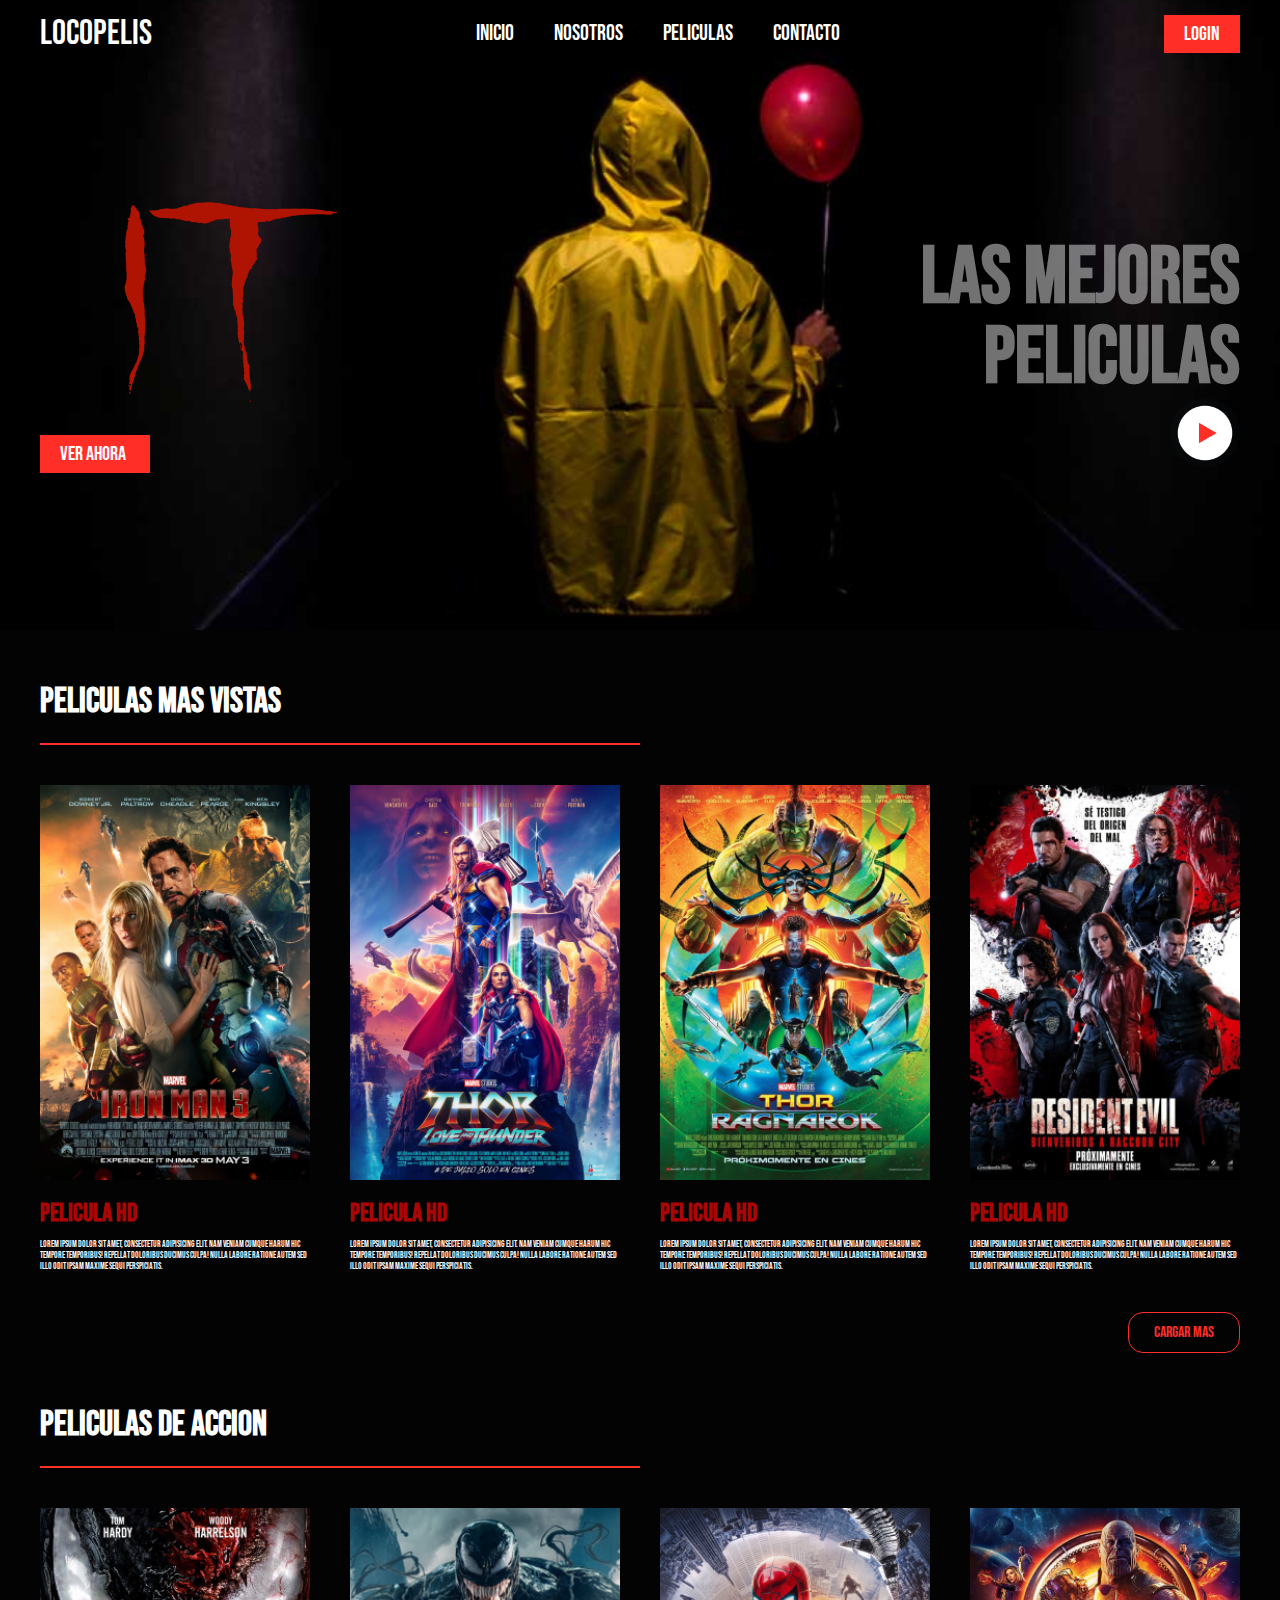
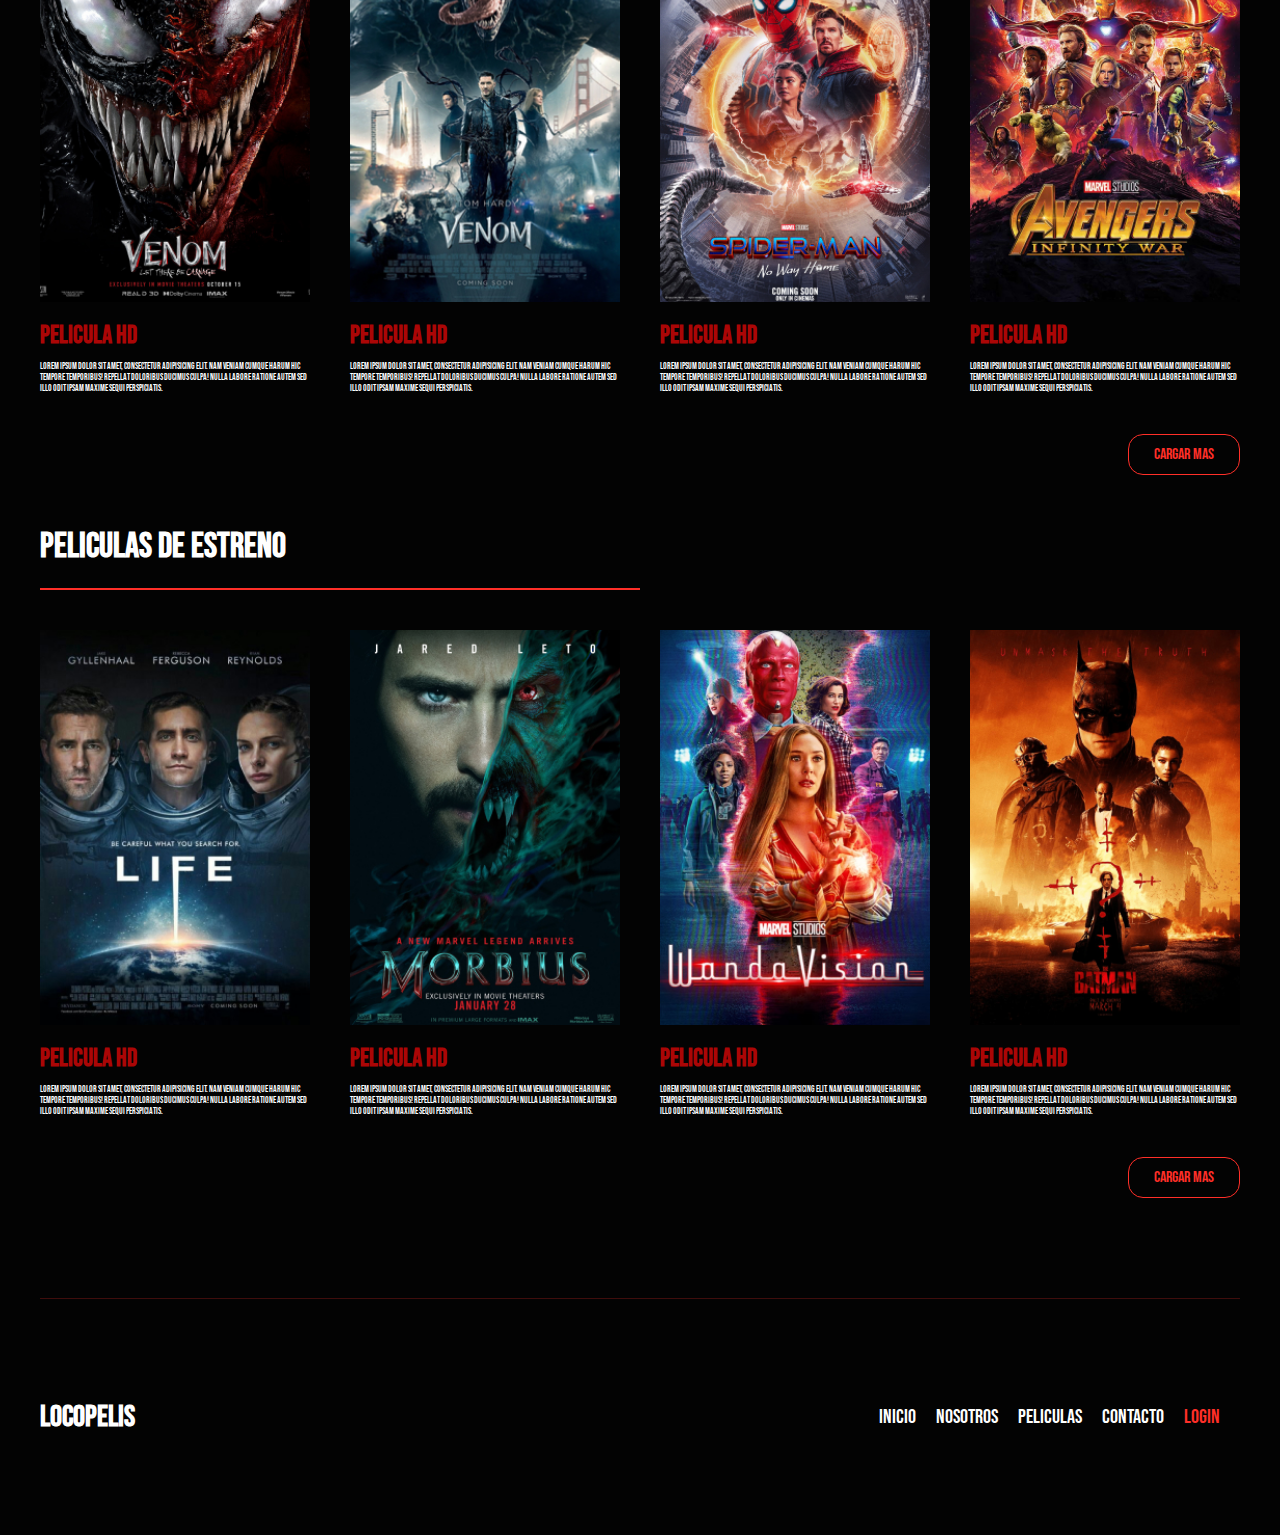
<file: index.html>
<!DOCTYPE html>
<html lang="es">

<head>
    <meta charset="UTF-8">
    <meta name="viewport" content="width=device-width, initial-scale=1.0">
    <title>Peliculas</title>
    <link rel="stylesheet" href="style.css">
</head>

<body>
    <header class="header">
        <div class="menu container">
            <a href="#" class="logo">locopelis</a>
            <input type="checkbox" id="menu" />
            <label for="menu">
                <img src="imagenes/menu.png" class="menu-icono" alt="menu">
            </label>
            <nav class="navbar">
                <ul>
                    <li><a href="#">Inicio</a></li>
                    <li><a href="paginas/nosotros.html">Nosotros</a></li>
                    <li><a href="#">Peliculas</a></li>
                    <li><a href="paginas/contacts.html">Contacto</a></li>
                    <li><a href="paginas/login.html" class="login">Login</a></li>
                </ul>
            </nav>
            <a href="paginas/login.html" class="btn-1">Login</a>
        </div>
        <div class="header-content container">

            <div class="header-1">
                <img src="imagenes/IT-LOGO-COLOR.png" alt="">
                <a href="#" class="btn-2">Ver ahora</a>

            </div>
            <div class="header-2">
                <h1>Las mejores <br> peliculas</h1>
                <img src="imagenes/play.png" alt="">
            </div>
        </div>

    </header>

    <main>
        <section class="movies container">
            <h2>Peliculas mas vistas</h2>
            <hr>
            <div class="box-container-1">
                <div class="box-1">
                    <div class="content">
                        <img src="imagenes/1.jpg" alt="">
                        <h3>Pelicula HD</h3>

                        <p>
                            Lorem ipsum dolor sit amet, consectetur adipisicing elit. Nam veniam cumque harum hic
                            tempore temporibus! Repellat doloribus ducimus culpa! Nulla labore ratione autem sed illo
                            odit ipsam maxime sequi perspiciatis.

                        </p>
                    </div>
                </div>

                <div class="box-1">
                    <div class="content">
                        <img src="imagenes/2.jpg" alt="">
                        <h3>Pelicula HD</h3>

                        <p>
                            Lorem ipsum dolor sit amet, consectetur adipisicing elit. Nam veniam cumque harum hic
                            tempore temporibus! Repellat doloribus ducimus culpa! Nulla labore ratione autem sed illo
                            odit ipsam maxime sequi perspiciatis.

                        </p>
                    </div>
                </div>

                <div class="box-1">
                    <div class="content">
                        <img src="imagenes/3.jpg" alt="">
                        <h3>Pelicula HD</h3>

                        <p>
                            Lorem ipsum dolor sit amet, consectetur adipisicing elit. Nam veniam cumque harum hic
                            tempore temporibus! Repellat doloribus ducimus culpa! Nulla labore ratione autem sed illo
                            odit ipsam maxime sequi perspiciatis.

                        </p>
                    </div>
                </div>

                <div class="box-1">
                    <div class="content">
                        <img src="imagenes/4.jpg" alt="">
                        <h3>Pelicula HD</h3>

                        <p>
                            Lorem ipsum dolor sit amet, consectetur adipisicing elit. Nam veniam cumque harum hic
                            tempore temporibus! Repellat doloribus ducimus culpa! Nulla labore ratione autem sed illo
                            odit ipsam maxime sequi perspiciatis.

                        </p>
                    </div>
                </div>

                <div class="box-1">
                    <div class="content">
                        <img src="imagenes/5.jpg" alt="">
                        <h3>Pelicula HD</h3>

                        <p>
                            Lorem ipsum dolor sit amet, consectetur adipisicing elit. Nam veniam cumque harum hic
                            tempore temporibus! Repellat doloribus ducimus culpa! Nulla labore ratione autem sed illo
                            odit ipsam maxime sequi perspiciatis.

                        </p>
                    </div>
                </div>

                <div class="box-1">
                    <div class="content">
                        <img src="imagenes/6.jpg" alt="">
                        <h3>Pelicula HD</h3>

                        <p>
                            Lorem ipsum dolor sit amet, consectetur adipisicing elit. Nam veniam cumque harum hic
                            tempore temporibus! Repellat doloribus ducimus culpa! Nulla labore ratione autem sed illo
                            odit ipsam maxime sequi perspiciatis.

                        </p>
                    </div>
                </div>

                <div class="box-1">
                    <div class="content">
                        <img src="imagenes/7.jpg" alt="">
                        <h3>Pelicula HD</h3>

                        <p>
                            Lorem ipsum dolor sit amet, consectetur adipisicing elit. Nam veniam cumque harum hic
                            tempore temporibus! Repellat doloribus ducimus culpa! Nulla labore ratione autem sed illo
                            odit ipsam maxime sequi perspiciatis.

                        </p>
                    </div>
                </div>

                <div class="box-1">
                    <div class="content">
                        <img src="imagenes/8.jpg" alt="">
                        <h3>Pelicula HD</h3>

                        <p>
                            Lorem ipsum dolor sit amet, consectetur adipisicing elit. Nam veniam cumque harum hic
                            tempore temporibus! Repellat doloribus ducimus culpa! Nulla labore ratione autem sed illo
                            odit ipsam maxime sequi perspiciatis.

                        </p>
                    </div>
                </div>

            </div>

            <div class="load-more" id="load-more-1">Cargar mas</div>


        </section>

        <section class="movies container">
            <h2>Peliculas de Accion</h2>
            <hr>
            <div class="box-container-2">
                <div class="box-2">
                    <div class="content">
                        <img src="imagenes/9.jpg" alt="">
                        <h3>Pelicula HD</h3>

                        <p>
                            Lorem ipsum dolor sit amet, consectetur adipisicing elit. Nam veniam cumque harum hic
                            tempore temporibus! Repellat doloribus ducimus culpa! Nulla labore ratione autem sed illo
                            odit ipsam maxime sequi perspiciatis.

                        </p>
                    </div>
                </div>

                <div class="box-2">
                    <div class="content">
                        <img src="imagenes/10.jpg" alt="">
                        <h3>Pelicula HD</h3>

                        <p>
                            Lorem ipsum dolor sit amet, consectetur adipisicing elit. Nam veniam cumque harum hic
                            tempore temporibus! Repellat doloribus ducimus culpa! Nulla labore ratione autem sed illo
                            odit ipsam maxime sequi perspiciatis.

                        </p>
                    </div>
                </div>

                <div class="box-2">
                    <div class="content">
                        <img src="imagenes/11.jpg" alt="">
                        <h3>Pelicula HD</h3>

                        <p>
                            Lorem ipsum dolor sit amet, consectetur adipisicing elit. Nam veniam cumque harum hic
                            tempore temporibus! Repellat doloribus ducimus culpa! Nulla labore ratione autem sed illo
                            odit ipsam maxime sequi perspiciatis.

                        </p>
                    </div>
                </div>

                <div class="box-2">
                    <div class="content">
                        <img src="imagenes/12.jpg" alt="">
                        <h3>Pelicula HD</h3>

                        <p>
                            Lorem ipsum dolor sit amet, consectetur adipisicing elit. Nam veniam cumque harum hic
                            tempore temporibus! Repellat doloribus ducimus culpa! Nulla labore ratione autem sed illo
                            odit ipsam maxime sequi perspiciatis.

                        </p>
                    </div>
                </div>

                <div class="box-2">
                    <div class="content">
                        <img src="imagenes/13.jpg" alt="">
                        <h3>Pelicula HD</h3>

                        <p>
                            Lorem ipsum dolor sit amet, consectetur adipisicing elit. Nam veniam cumque harum hic
                            tempore temporibus! Repellat doloribus ducimus culpa! Nulla labore ratione autem sed illo
                            odit ipsam maxime sequi perspiciatis.

                        </p>
                    </div>
                </div>

                <div class="box-2">
                    <div class="content">
                        <img src="imagenes/14.jpg" alt="">
                        <h3>Pelicula HD</h3>

                        <p>
                            Lorem ipsum dolor sit amet, consectetur adipisicing elit. Nam veniam cumque harum hic
                            tempore temporibus! Repellat doloribus ducimus culpa! Nulla labore ratione autem sed illo
                            odit ipsam maxime sequi perspiciatis.

                        </p>
                    </div>
                </div>

                <div class="box-2">
                    <div class="content">
                        <img src="imagenes/15.jpg" alt="">
                        <h3>Pelicula HD</h3>

                        <p>
                            Lorem ipsum dolor sit amet, consectetur adipisicing elit. Nam veniam cumque harum hic
                            tempore temporibus! Repellat doloribus ducimus culpa! Nulla labore ratione autem sed illo
                            odit ipsam maxime sequi perspiciatis.

                        </p>
                    </div>
                </div>

                <div class="box-2">
                    <div class="content">
                        <img src="imagenes/16.jpg" alt="">
                        <h3>Pelicula HD</h3>

                        <p>
                            Lorem ipsum dolor sit amet, consectetur adipisicing elit. Nam veniam cumque harum hic
                            tempore temporibus! Repellat doloribus ducimus culpa! Nulla labore ratione autem sed illo
                            odit ipsam maxime sequi perspiciatis.

                        </p>
                    </div>
                </div>

            </div>

            <div class="load-more" id="load-more-2">Cargar mas</div>


        </section>


        <section class="movies container">
            <h2>Peliculas de Estreno</h2>
            <hr>
            <div class="box-container-3">
                <div class="box-3">
                    <div class="content">
                        <img src="imagenes/17.jpg" alt="">
                        <h3>Pelicula HD</h3>

                        <p>
                            Lorem ipsum dolor sit amet, consectetur adipisicing elit. Nam veniam cumque harum hic
                            tempore temporibus! Repellat doloribus ducimus culpa! Nulla labore ratione autem sed illo
                            odit ipsam maxime sequi perspiciatis.

                        </p>
                    </div>
                </div>

                <div class="box-3">
                    <div class="content">
                        <img src="imagenes/18.jpg" alt="">
                        <h3>Pelicula HD</h3>

                        <p>
                            Lorem ipsum dolor sit amet, consectetur adipisicing elit. Nam veniam cumque harum hic
                            tempore temporibus! Repellat doloribus ducimus culpa! Nulla labore ratione autem sed illo
                            odit ipsam maxime sequi perspiciatis.

                        </p>
                    </div>
                </div>

                <div class="box-3">
                    <div class="content">
                        <img src="imagenes/19.jpg" alt="">
                        <h3>Pelicula HD</h3>

                        <p>
                            Lorem ipsum dolor sit amet, consectetur adipisicing elit. Nam veniam cumque harum hic
                            tempore temporibus! Repellat doloribus ducimus culpa! Nulla labore ratione autem sed illo
                            odit ipsam maxime sequi perspiciatis.

                        </p>
                    </div>
                </div>

                <div class="box-3">
                    <div class="content">
                        <img src="imagenes/20.jpg" alt="">
                        <h3>Pelicula HD</h3>

                        <p>
                            Lorem ipsum dolor sit amet, consectetur adipisicing elit. Nam veniam cumque harum hic
                            tempore temporibus! Repellat doloribus ducimus culpa! Nulla labore ratione autem sed illo
                            odit ipsam maxime sequi perspiciatis.

                        </p>
                    </div>
                </div>

                <div class="box-3">
                    <div class="content">
                        <img src="imagenes/21.jpg" alt="">
                        <h3>Pelicula HD</h3>

                        <p>
                            Lorem ipsum dolor sit amet, consectetur adipisicing elit. Nam veniam cumque harum hic
                            tempore temporibus! Repellat doloribus ducimus culpa! Nulla labore ratione autem sed illo
                            odit ipsam maxime sequi perspiciatis.

                        </p>
                    </div>
                </div>

                <div class="box-3">
                    <div class="content">
                        <img src="imagenes/22.jpg" alt="">
                        <h3>Pelicula HD</h3>

                        <p>
                            Lorem ipsum dolor sit amet, consectetur adipisicing elit. Nam veniam cumque harum hic
                            tempore temporibus! Repellat doloribus ducimus culpa! Nulla labore ratione autem sed illo
                            odit ipsam maxime sequi perspiciatis.

                        </p>
                    </div>
                </div>

                <div class="box-3">
                    <div class="content">
                        <img src="imagenes/23.jpg" alt="">
                        <h3>Pelicula HD</h3>

                        <p>
                            Lorem ipsum dolor sit amet, consectetur adipisicing elit. Nam veniam cumque harum hic
                            tempore temporibus! Repellat doloribus ducimus culpa! Nulla labore ratione autem sed illo
                            odit ipsam maxime sequi perspiciatis.

                        </p>
                    </div>
                </div>

                <div class="box-3">
                    <div class="content">
                        <img src="imagenes/24.jpg" alt="">
                        <h3>Pelicula HD</h3>

                        <p>
                            Lorem ipsum dolor sit amet, consectetur adipisicing elit. Nam veniam cumque harum hic
                            tempore temporibus! Repellat doloribus ducimus culpa! Nulla labore ratione autem sed illo
                            odit ipsam maxime sequi perspiciatis.

                        </p>
                    </div>
                </div>

            </div>

            <div class="load-more" id="load-more-3">Cargar mas</div>


        </section>
    </main>


    <footer class="footer container">
        <h3>Locopelis</h3>
        <ul>
            <li><a href="#">Inicio</a></li>
            <li><a href="paginas/nosotros.html">Nosotros</a></li>
            <li><a href="#">Peliculas</a></li>
            <li><a href="paginas/contacts.html">Contacto</a></li>
            <li><a href="paginas/login.html" class="login">Login</a></li>
        </ul>

    </footer>


    <script src="script.js"></script>
</body>

</html>
</file>
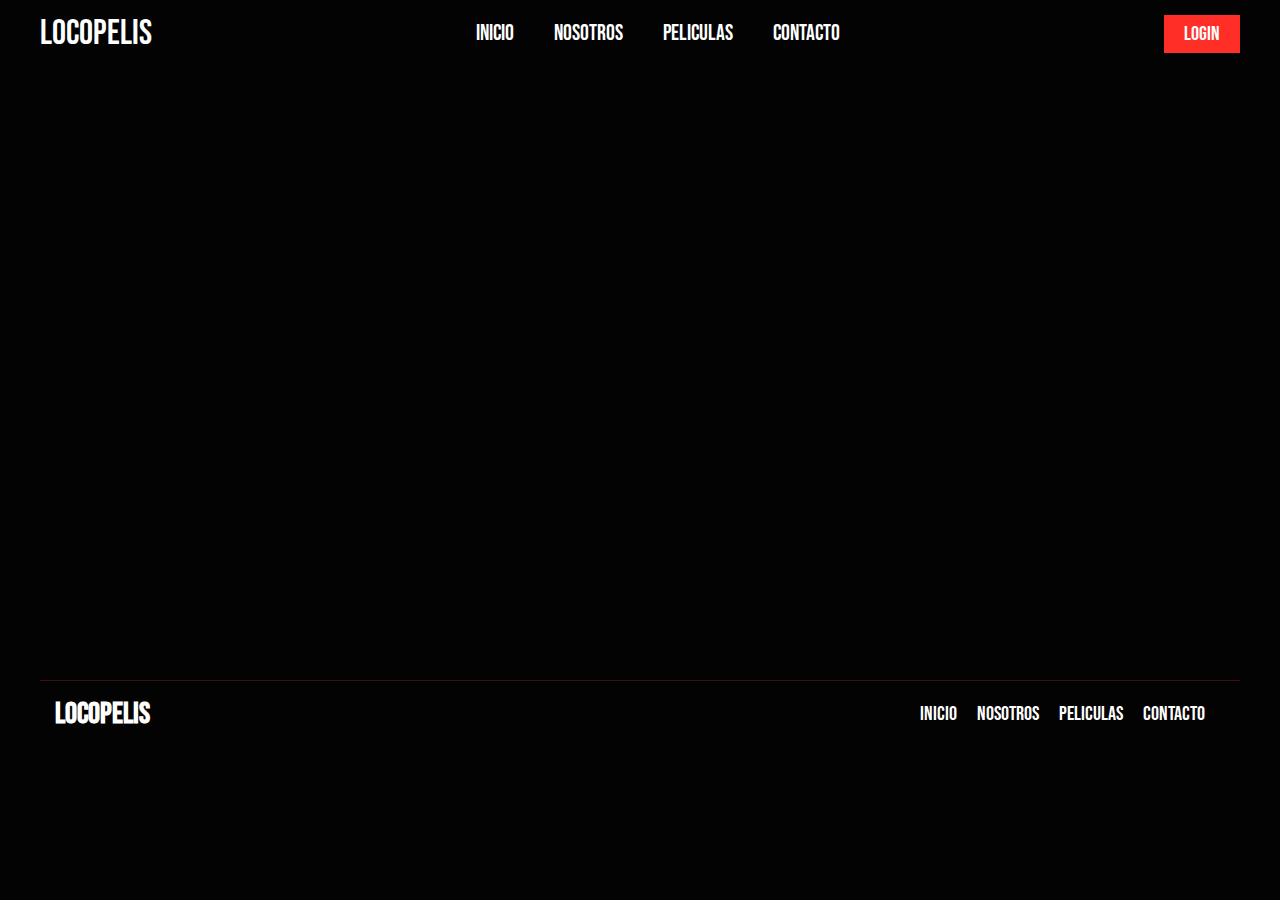
<file: contacts.html>
<!DOCTYPE html>
<html lang="en">

<head>
  <meta charset="UTF-8">
  <meta name="viewport" content="width=device-width, initial-scale=1.0">
  <title>Peliculas - Contactos</title>
  <link rel="stylesheet" href="hojas de estilo/contacts.css">
</head>

<body>
  <header class="header">
    <div class="menu container">
      <a href="#" class="logo">locopelis</a>
      <input type="checkbox" id="menu" />
      <label for="menu">
        <img src="imagenes/menu.png" class="menu-icono" alt="menu">
      </label>
      <nav class="navbar">
        <ul>
          <li><a href="#">Inicio</a></li>
          <li><a href="#">Nosotros</a></li>
          <li><a href="#">Peliculas</a></li>
          <li><a href="contacts.html">Contacto</a></li>
        </ul>
      </nav>
      <a href="#" class="btn-1">Login</a>
    </div>
    <!-- <div class="header-content container">
      <div class="header-1">
        <img src="imagenes/IT-LOGO-COLOR.png" alt="">
        <a href="#" class="btn-2">Ver ahora</a>
      </div>
      <div class="header-2">
        <h1>Las mejores <br> peliculas</h1>
        <img src="imagenes/play.png" alt="">
      </div>
    </div> -->
  </header>

  <main>

  </main>

  <footer class="footer container">
    <h3>Locopelis</h3>
    <ul>
      <li><a href="#">Inicio</a></li>
      <li><a href="#">Nosotros</a></li>
      <li><a href="#">Peliculas</a></li>
      <li><a href="#">Contacto</a></li>
    </ul>
  </footer>

</body>

</html>
</file>
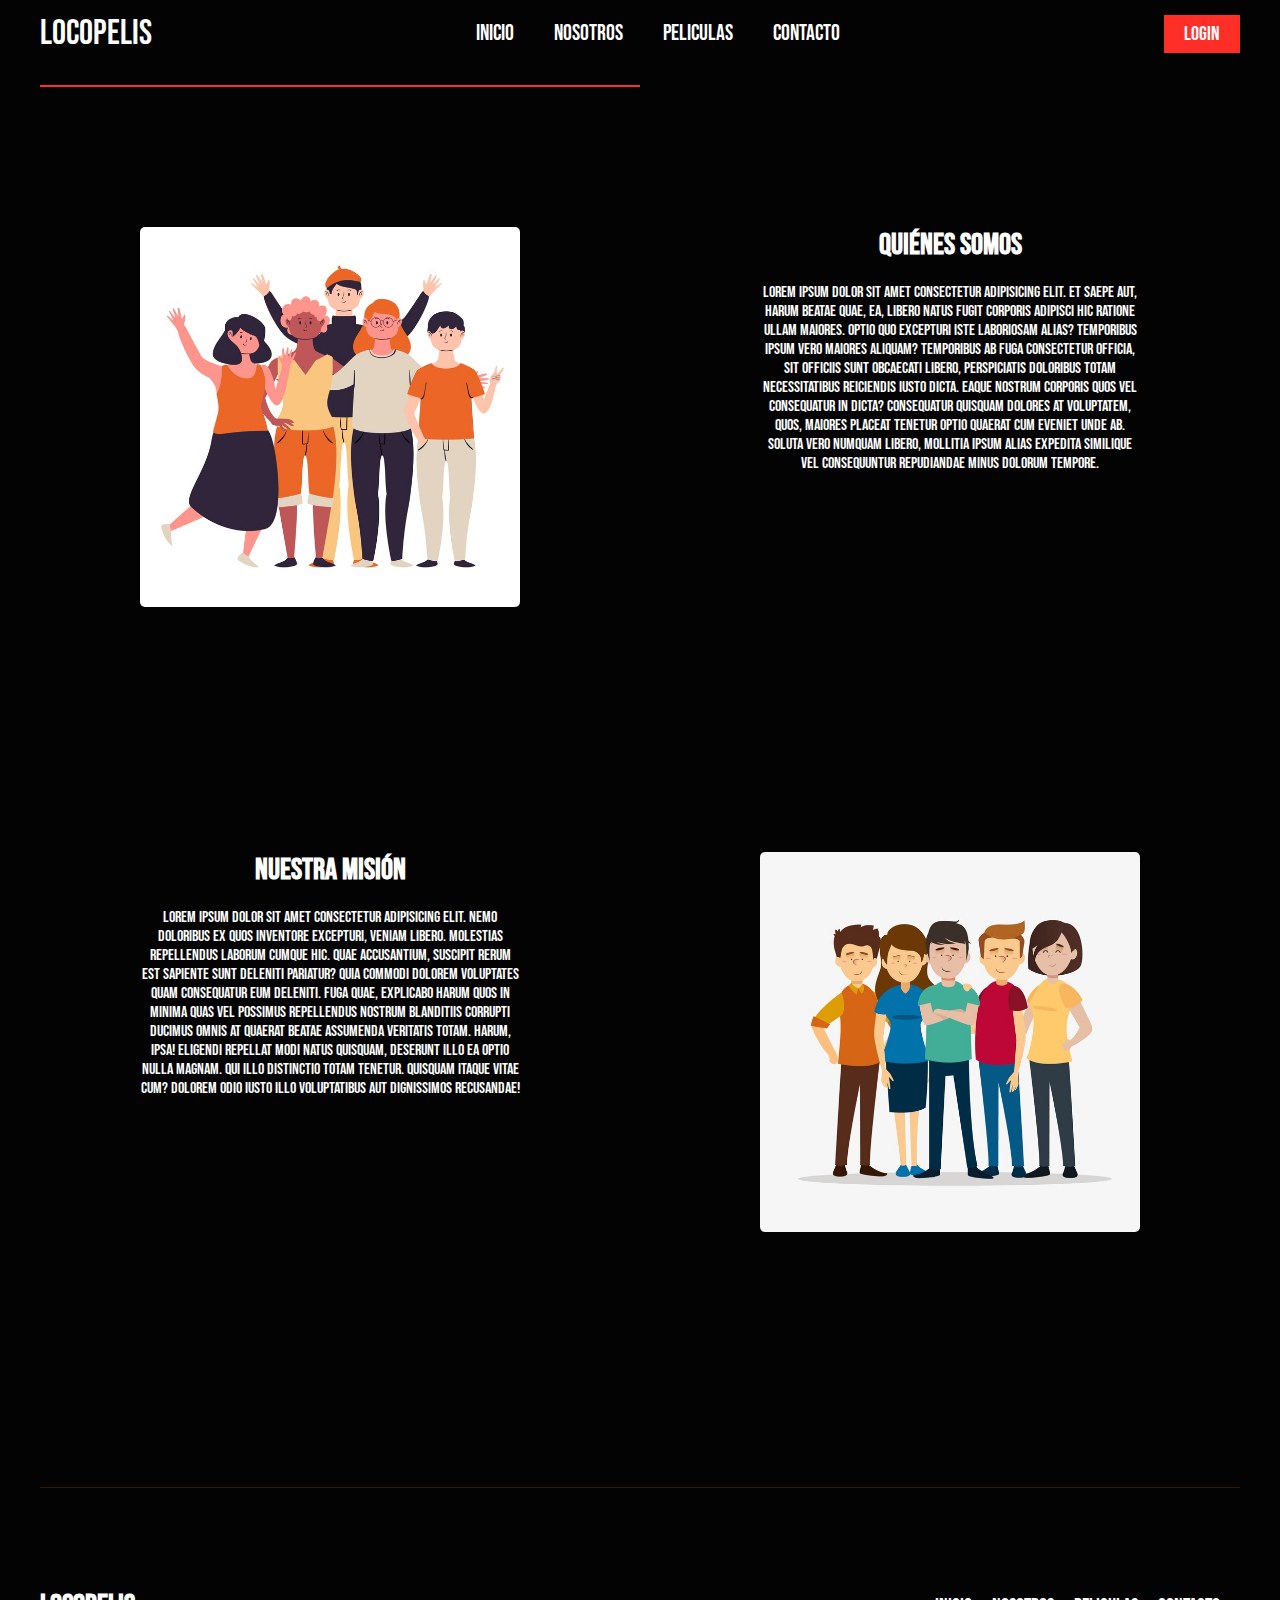
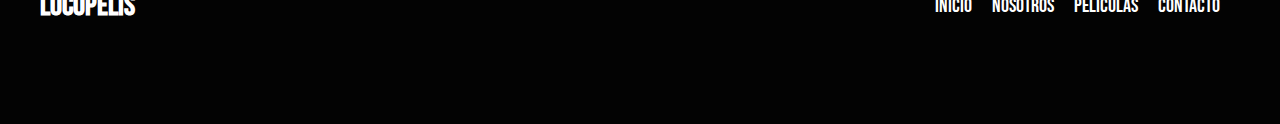
<file: pagina de peliculas/nosotros.html>
<!DOCTYPE html>
<html lang="en">
<head>
    <meta charset="UTF-8">
    <meta name="viewport" content="width=device-width, initial-scale=1.0">
    <title>Nosotros</title>


    <link rel="stylesheet" href="nosotros.css">
</head>


<body>

    <header class="header">
        <div class="menu container">
            <a href="#" class="logo">locopelis</a>
            <input type="checkbox" id="menu" />
            <label for="menu">
                <!-- <img src="imagenes/menu.png" class="menu-icono" alt="menu"> -->
            </label>
            <nav class="navbar">
                <ul>
                    <li><a href="index.html">Inicio</a></li>
                    <li><a href="#">Nosotros</a></li>
                    <li><a href="index.html">Peliculas</a></li>
                    <li><a href="contactos.html">Contacto</a></li>
                </ul>

            </nav>
            <a href="#" class="btn-1">Login</a>
        </div>
        <!-- <div class="header-content container">

            <div class="header-1">
                <img src="imagenes/IT-LOGO-COLOR.png" alt="">
                <a href="#" class="btn-2">Ver ahora</a>

            </div>
            <div class="header-2">
                <h1>Las mejores <br> peliculas</h1>
                <img src="imagenes/play.png" alt="">
            </div>
        </div> -->

    </header>

    <main>
        <section class="about-us container">
            <!-- <h2>Sobre Nosotros</h2> -->
            <hr>
            <div class="about-content">
                <div class="about-box">
                    <img src="../pagina de peliculas/imagenes/nosotros1.jpg" alt="Imagen 1">
                </div>
                <div class="about-box">
                    <h1>Quiénes Somos</h1>
                    <p>
                       Lorem ipsum dolor sit amet consectetur adipisicing elit. Et saepe aut, harum beatae quae, ea, libero natus fugit corporis adipisci hic ratione ullam maiores. Optio quo excepturi iste laboriosam alias?
                       Temporibus ipsum vero maiores aliquam? Temporibus ab fuga consectetur officia, sit officiis sunt obcaecati libero, perspiciatis doloribus totam necessitatibus reiciendis iusto dicta. Eaque nostrum corporis quos vel consequatur in dicta?
                       Consequatur quisquam dolores at voluptatem, quos, maiores placeat tenetur optio quaerat cum eveniet unde ab. Soluta vero numquam libero, mollitia ipsum alias expedita similique vel consequuntur repudiandae minus dolorum tempore.
                    </p>
                </div>
                <div class="about-box">
                    <h1>Nuestra Misión</h1>
                    <p>
                        Lorem ipsum dolor sit amet consectetur adipisicing elit. Nemo doloribus ex quos inventore excepturi, veniam libero. Molestias repellendus laborum cumque hic. Quae accusantium, suscipit rerum est sapiente sunt deleniti pariatur?
                        Quia commodi dolorem voluptates quam consequatur eum deleniti. Fuga quae, explicabo harum quos in minima quas vel possimus repellendus nostrum blanditiis corrupti ducimus omnis at quaerat beatae assumenda veritatis totam.
                        Harum, ipsa! Eligendi repellat modi natus quisquam, deserunt illo ea optio nulla magnam. Qui illo distinctio totam tenetur. Quisquam itaque vitae cum? Dolorem odio iusto illo voluptatibus aut dignissimos recusandae!
                    </p>
                </div>
                <div class="about-box">
                    <img src="../pagina de peliculas/imagenes/nosotros2.jpg" alt="Imagen 2">
                </div>
            </div>
        </section>
    </main>


    <footer class="footer container">
        <h3>Locopelis</h3>
        <ul>
            <li><a href="index.html">Inicio</a></li>
            <li><a href="nosotros.html">Nosotros</a></li>
            <li><a href="#">Peliculas</a></li>
            <li><a href="#">Contacto</a></li>
        </ul>

    </footer>


    <script src=""></script>

</body>

</html>
</file>
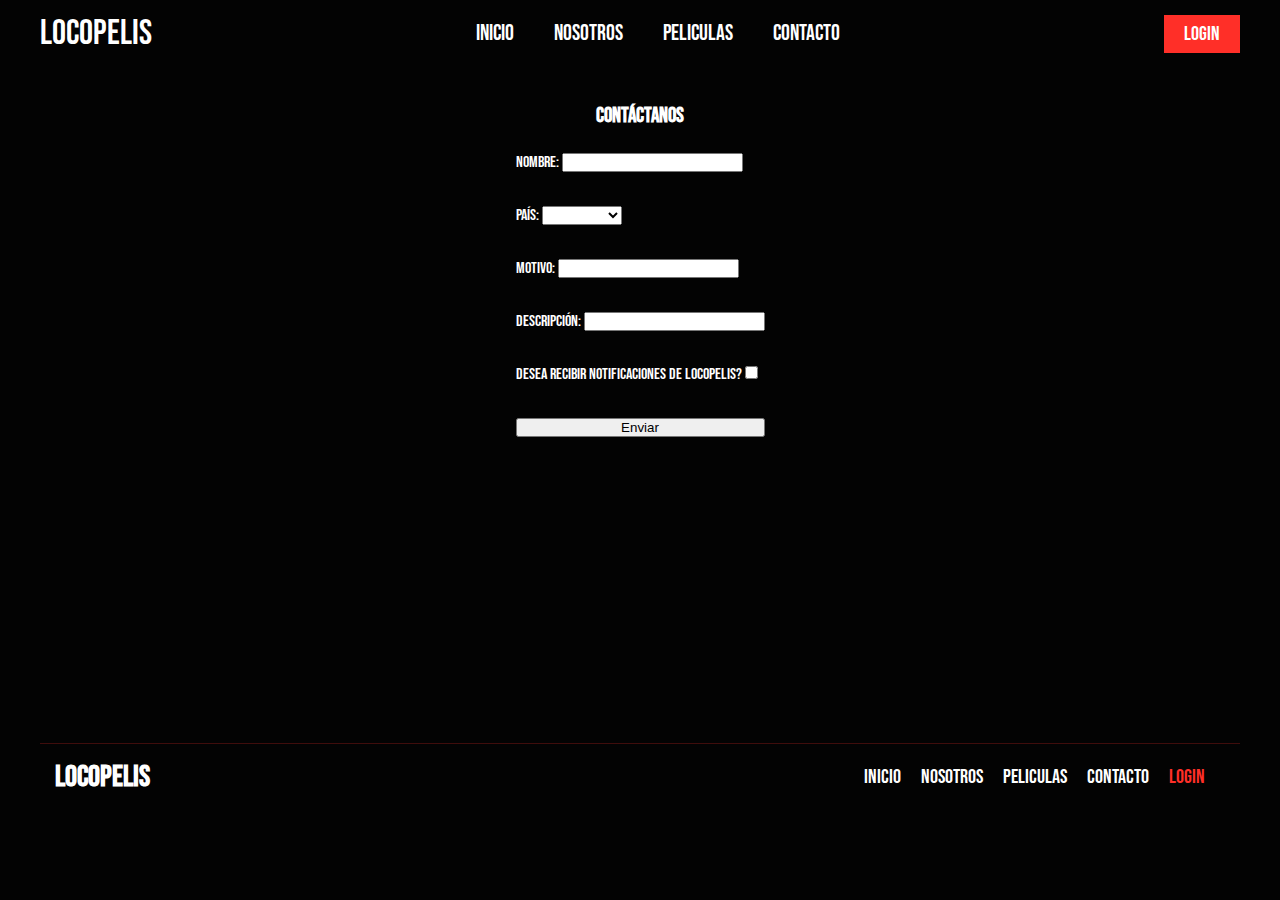
<file: paginas/contacts.html>
<!DOCTYPE html>
<html lang="en">

<head>
  <meta charset="UTF-8">
  <meta name="viewport" content="width=device-width, initial-scale=1.0">
  <title>Peliculas - Contacto</title>
  <link rel="stylesheet" href="../hojas de estilo/contacts.css">  
</head>

<body>
  <header class="header">
    <div class="menu container">
      <a href="../index.html" class="logo">locopelis</a>
      <input type="checkbox" id="menu" />
      <label for="menu">
        <img src="/imagenes/menu.png" class="menu-icono" alt="menu">
      </label>
      <nav class="navbar">
        <ul>
          <li><a href="../index.html">Inicio</a></li>
          <li><a href="nosotros.html">Nosotros</a></li>
          <li><a href="../index.html">Peliculas</a></li>
          <li><a href="contacts.html">Contacto</a></li>
          <li><a href="login.html" class="login">Login</a></li>
        </ul>
      </nav>
      <a href="login.html" class="btn-1">Login</a>
    </div>
  </header>

  <main>
    <div class="container form-container">
      <h3 class="form-title">Contáctanos</h3>
      <form name="contacts" class="form" onsubmit="return submitForm()">
        <div>
          <label for="text">Nombre:</label>
          <input type="text" id="name">
          <div class="validate" id="validate_name"> &nbsp; </div>
        </div>
        <div>
          <label for="country">País:</label>
          <select name="country" id="country">
            <option value=""></option>
            <option value="Argentina">Argentina</option>
            <option value="Argentina">Chile</option>
            <option value="Argentina">Paraguay</option>
            <option value="Argentina">Uruguay</option>
            <option value="Argentina">España</option>
          </select>
          <div class="validate" id="validate_country"> &nbsp; </div>
        </div>
        <div>
          <label for="issue">Motivo: </label>
          <input type="text" name="issue" id="issue">
          <div class="validate" id="validate_issue"> &nbsp; </div>
        </div>
        <div>
          <label for="description">Descripción: </label>
          <input type="text" name="description" id="description">
          <div class="validate" id="validate_description"> &nbsp; </div>
        </div>
        <div>
          <label for="notify">Desea recibir notificaciones de Locopelis?</label>
          <input type="checkbox" name="notify" id="notify">
          <div class="validate" id="validate_notify"> &nbsp; </div>
        </div>
        <input type="submit" value="Enviar">
      </form>
    </div>
  </main>

  <footer class="footer container">
    <h3>Locopelis</h3>
    <ul>
      <li><a href="../index.html">Inicio</a></li>
      <li><a href="nosotros.html">Nosotros</a></li>
      <li><a href="../index.html">Peliculas</a></li>
      <li><a href="contacts.html">Contacto</a></li>
      <li><a href="login.html" class="login">Login</a></li>
    </ul>
  </footer>

  <script src="../Javascript/contacts.js"></script>
</body>

</html>
</file>
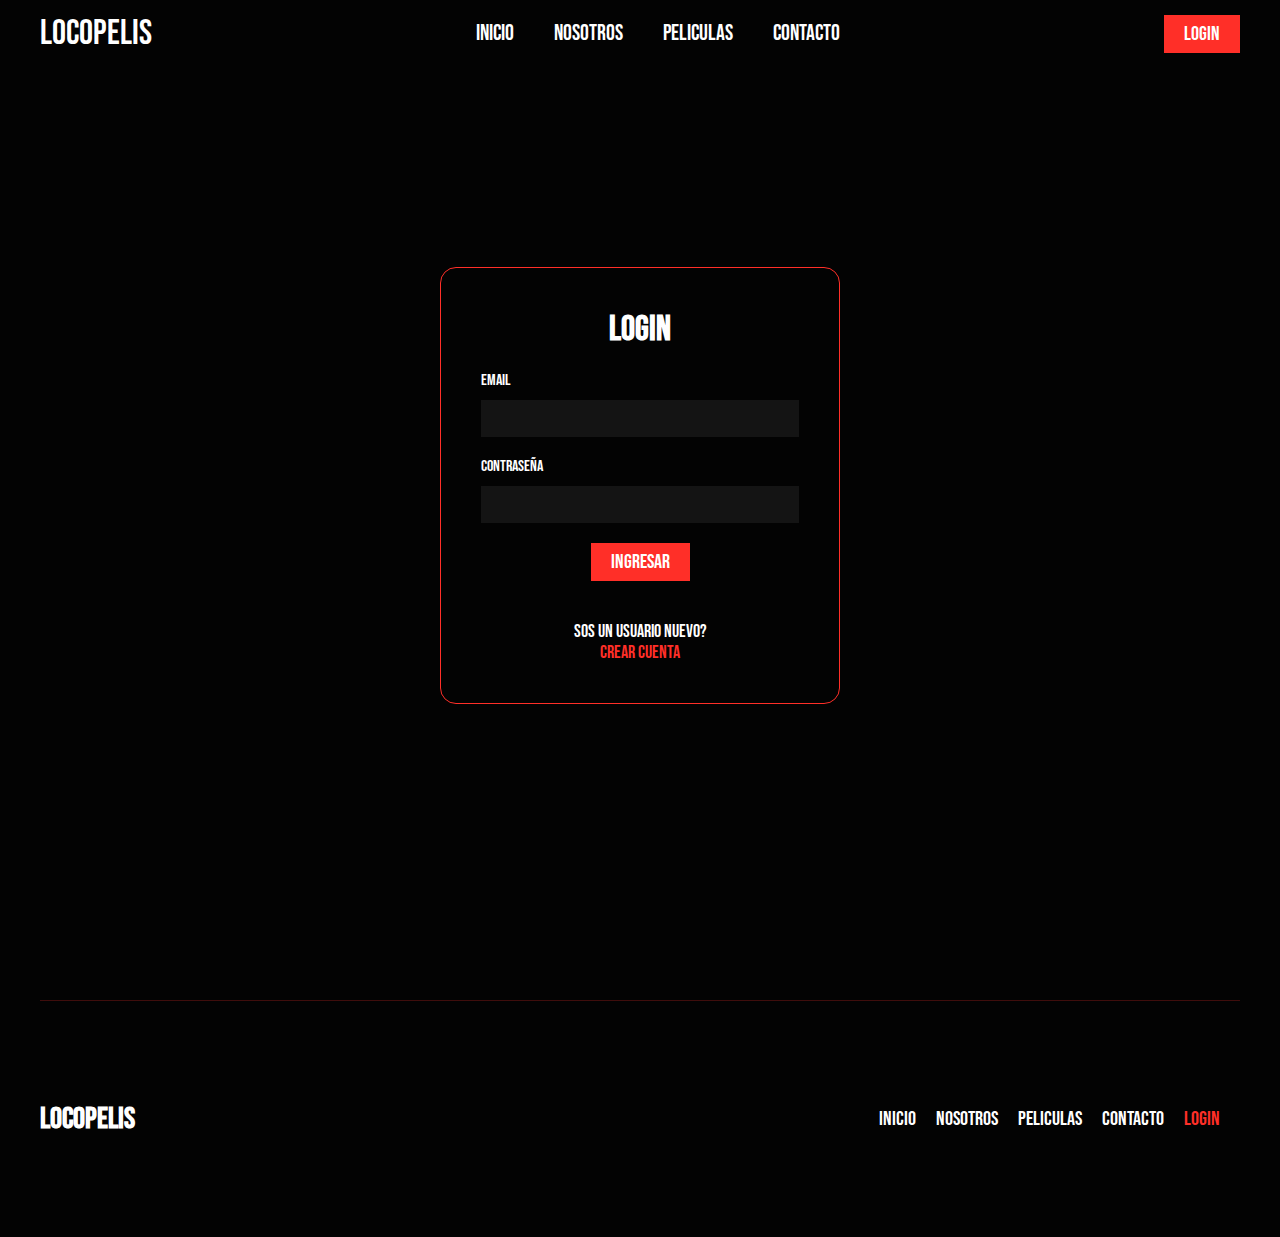
<file: paginas/login.html>
<!DOCTYPE html>
<html lang="es">

<head>
    <meta charset="UTF-8">
    <meta name="viewport" content="width=device-width, initial-scale=1.0">
    <title>Peliculas</title>
    <link rel="stylesheet" href="../style.css">
</head>

<body>
    <header class="account-header">
        <div class="menu container">
            <a href="../index.html" class="logo">locopelis</a>
            <input type="checkbox" id="menu" />
            <label for="menu">
                <img src="../imagenes/menu.png" class="menu-icono" alt="menu">
            </label>
            <nav class="navbar">
                <ul>
                    <li><a href="../index.html">Inicio</a></li>
                    <li><a href="nosotros.html">Nosotros</a></li>
                    <li><a href="../index.html">Peliculas</a></li>
                    <li><a href="contacts.html">Contacto</a></li>
                    <li><a href="login.html" class="login">Login</a></li>
                </ul>
            </nav>
            <a href="login.html" class="btn-1">Login</a>
        </div>
    </header>
    
    <main class="account-main">
        <form id="login" class="account-content">
            <h2>Login</h2>
            <div>
                <label for="login-email">Email</label>
                <input id="login-email" class="input" type="text" name="email" />
                <div id="login-email-error" class="error">Por favor ingresa tu email</div>
            </div>
            <div>
                <label for="login-pass">Contraseña</label>
                <input id="login-pass" class="input" type="password" name="pass" />
                <div id="login-pass-error" class="error">Por favor ingresa tu contraseña</div>
                <div id="login-error" class="error">El email o la contrasña es incorrecta</div>
            </div>
            <button id="login-btn" class="btn-1">Ingresar</button>
            
            <div class="account-other">
                <p>Sos un usuario nuevo?</p>
                <a href="signup.html">Crear cuenta</a>
            </div>
        </form>
    </main>
    
    <footer class="footer container">
        <h3>Locopelis</h3>
        <ul>
            <li><a href="../index.html">Inicio</a></li>
            <li><a href="nosotros.html">Nosotros</a></li>
            <li><a href="../index.html">Peliculas</a></li>
            <li><a href="contacts.html">Contacto</a></li>
            <li><a href="login.html" class="login">Login</a></li>
        </ul>
    </footer>
    
    <script src="../Javascript/account.js"></script>
</body>
</file>
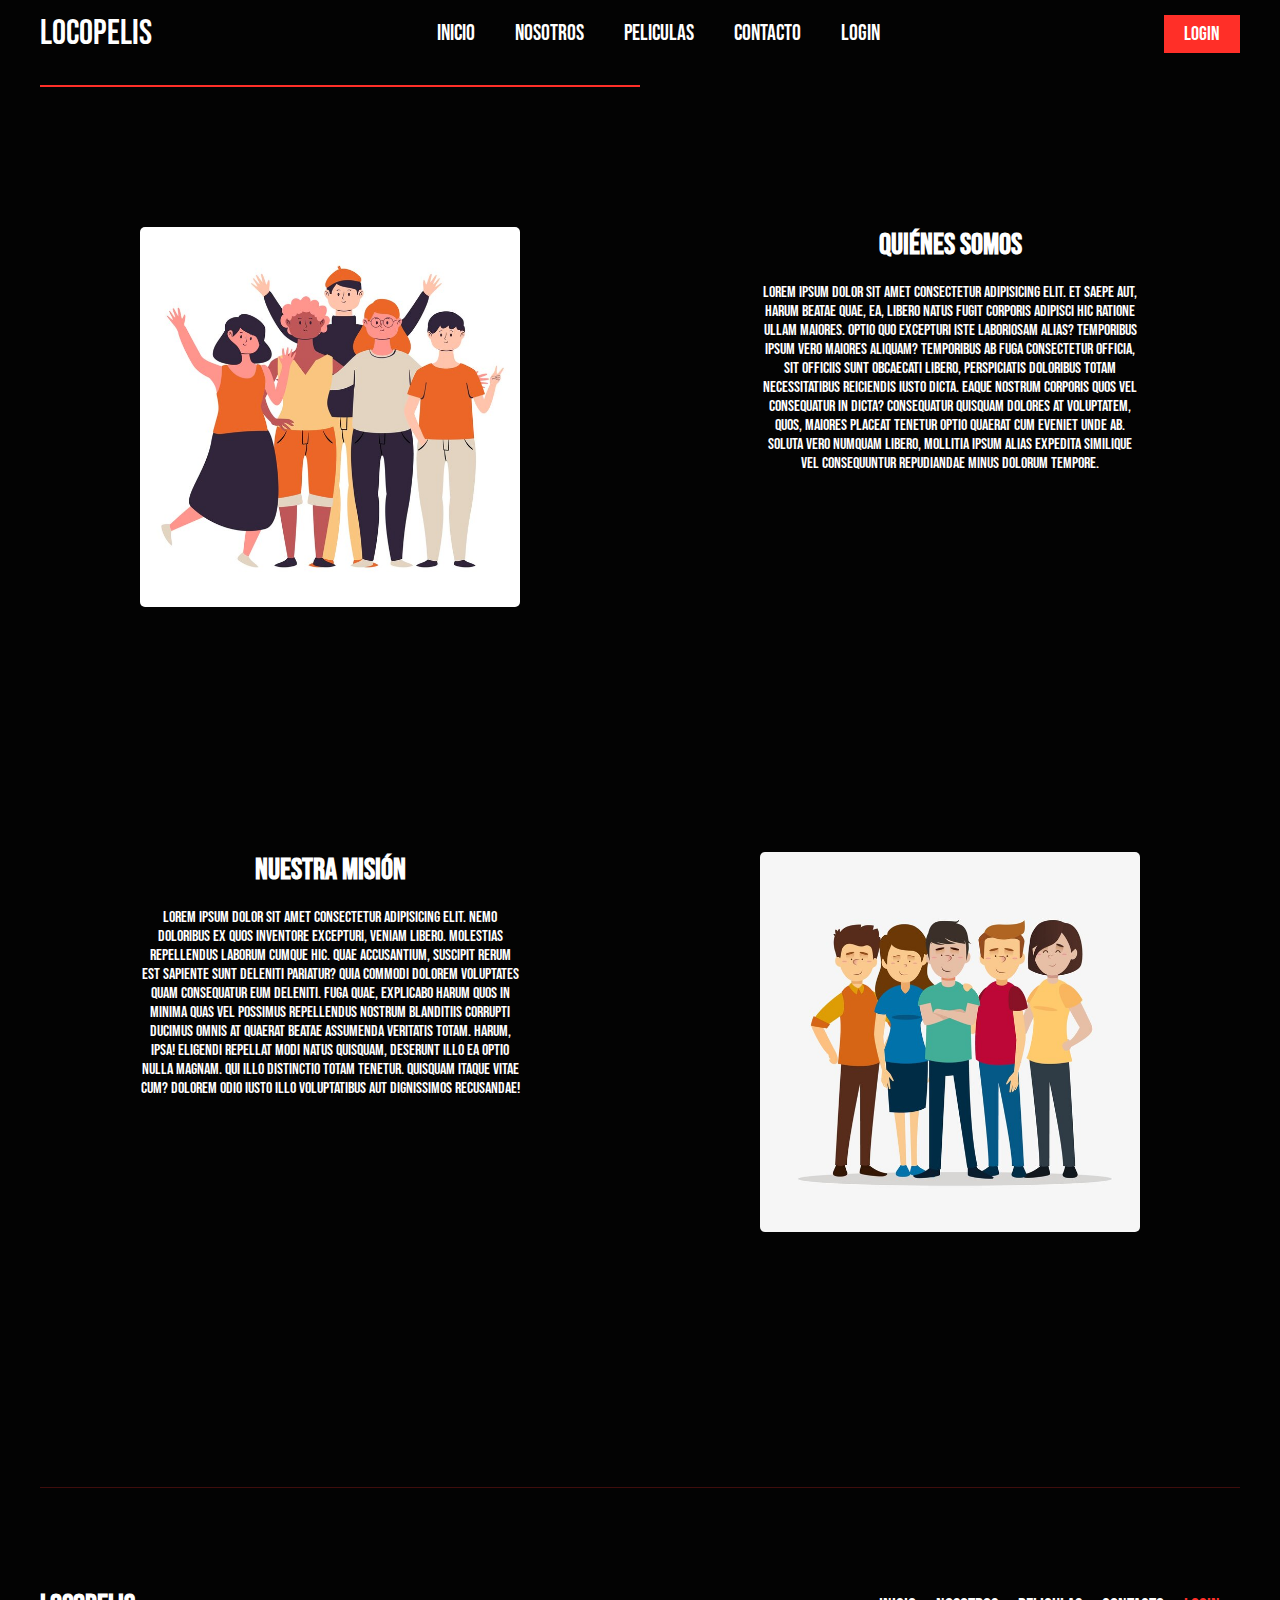
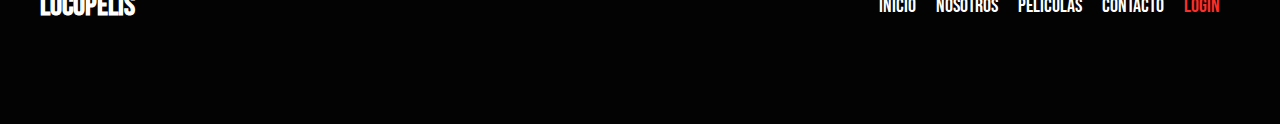
<file: paginas/nosotros.html>
<!DOCTYPE html>
<html lang="en">

<head>
    <meta charset="UTF-8">
    <meta name="viewport" content="width=device-width, initial-scale=1.0">
    <title>Nosotros</title>
    <link rel="stylesheet" href="../hojas de estilo/nosotros.css">
</head>

<body>

    <header class="header">
        <div class="menu container">
            <a href="../index.html" class="logo">locopelis</a>
            <input type="checkbox" id="menu" />
            <label for="menu">
                <img src="../imagenes/menu.png" class="menu-icono" alt="menu">
            </label>
            <nav class="navbar">
                <ul>
                    <li><a href="../index.html">Inicio</a></li>
                    <li><a href="nosotros.html">Nosotros</a></li>
                    <li><a href="../index.html">Peliculas</a></li>
                    <li><a href="contacts.html">Contacto</a></li>
                    <li><a href="login.html" class="login">Login</a></li>
                </ul>
            </nav>
            <a href="login.html" class="btn-1">Login</a>
        </div>
        <!-- <div class="header-content container">

            <div class="header-1">
                <img src="imagenes/IT-LOGO-COLOR.png" alt="">
                <a href="#" class="btn-2">Ver ahora</a>

            </div>
            <div class="header-2">
                <h1>Las mejores <br> peliculas</h1>
                <img src="imagenes/play.png" alt="">
            </div>
        </div> -->

    </header>

    <main>
        <section class="about-us container">
            <!-- <h2>Sobre Nosotros</h2> -->
            <hr>
            <div class="about-content">
                <div class="about-box">
                    <img src="../imagenes/nosotros1.jpg" alt="Imagen 1">
                </div>
                <div class="about-box">
                    <h1>Quiénes Somos</h1>
                    <p>
                        Lorem ipsum dolor sit amet consectetur adipisicing elit. Et saepe aut, harum beatae quae, ea,
                        libero natus fugit corporis adipisci hic ratione ullam maiores. Optio quo excepturi iste
                        laboriosam alias?
                        Temporibus ipsum vero maiores aliquam? Temporibus ab fuga consectetur officia, sit officiis sunt
                        obcaecati libero, perspiciatis doloribus totam necessitatibus reiciendis iusto dicta. Eaque
                        nostrum corporis quos vel consequatur in dicta?
                        Consequatur quisquam dolores at voluptatem, quos, maiores placeat tenetur optio quaerat cum
                        eveniet unde ab. Soluta vero numquam libero, mollitia ipsum alias expedita similique vel
                        consequuntur repudiandae minus dolorum tempore.
                    </p>
                </div>
                <div class="about-box">
                    <h1>Nuestra Misión</h1>
                    <p>
                        Lorem ipsum dolor sit amet consectetur adipisicing elit. Nemo doloribus ex quos inventore
                        excepturi, veniam libero. Molestias repellendus laborum cumque hic. Quae accusantium, suscipit
                        rerum est sapiente sunt deleniti pariatur?
                        Quia commodi dolorem voluptates quam consequatur eum deleniti. Fuga quae, explicabo harum quos
                        in minima quas vel possimus repellendus nostrum blanditiis corrupti ducimus omnis at quaerat
                        beatae assumenda veritatis totam.
                        Harum, ipsa! Eligendi repellat modi natus quisquam, deserunt illo ea optio nulla magnam. Qui
                        illo distinctio totam tenetur. Quisquam itaque vitae cum? Dolorem odio iusto illo voluptatibus
                        aut dignissimos recusandae!
                    </p>
                </div>
                <div class="about-box">
                    <img src="../imagenes/nosotros2.jpg" alt="Imagen 2">
                </div>
            </div>
        </section>
    </main>


    <footer class="footer container">
        <h3>Locopelis</h3>
        <ul>
            <li><a href="../index.html">Inicio</a></li>
            <li><a href="nosotros.html">Nosotros</a></li>
            <li><a href="../index.html">Peliculas</a></li>
            <li><a href="contacts.html">Contacto</a></li>
            <li><a href="login.html" class="login">Login</a></li>
        </ul>

    </footer>

</body>

</html>
</file>
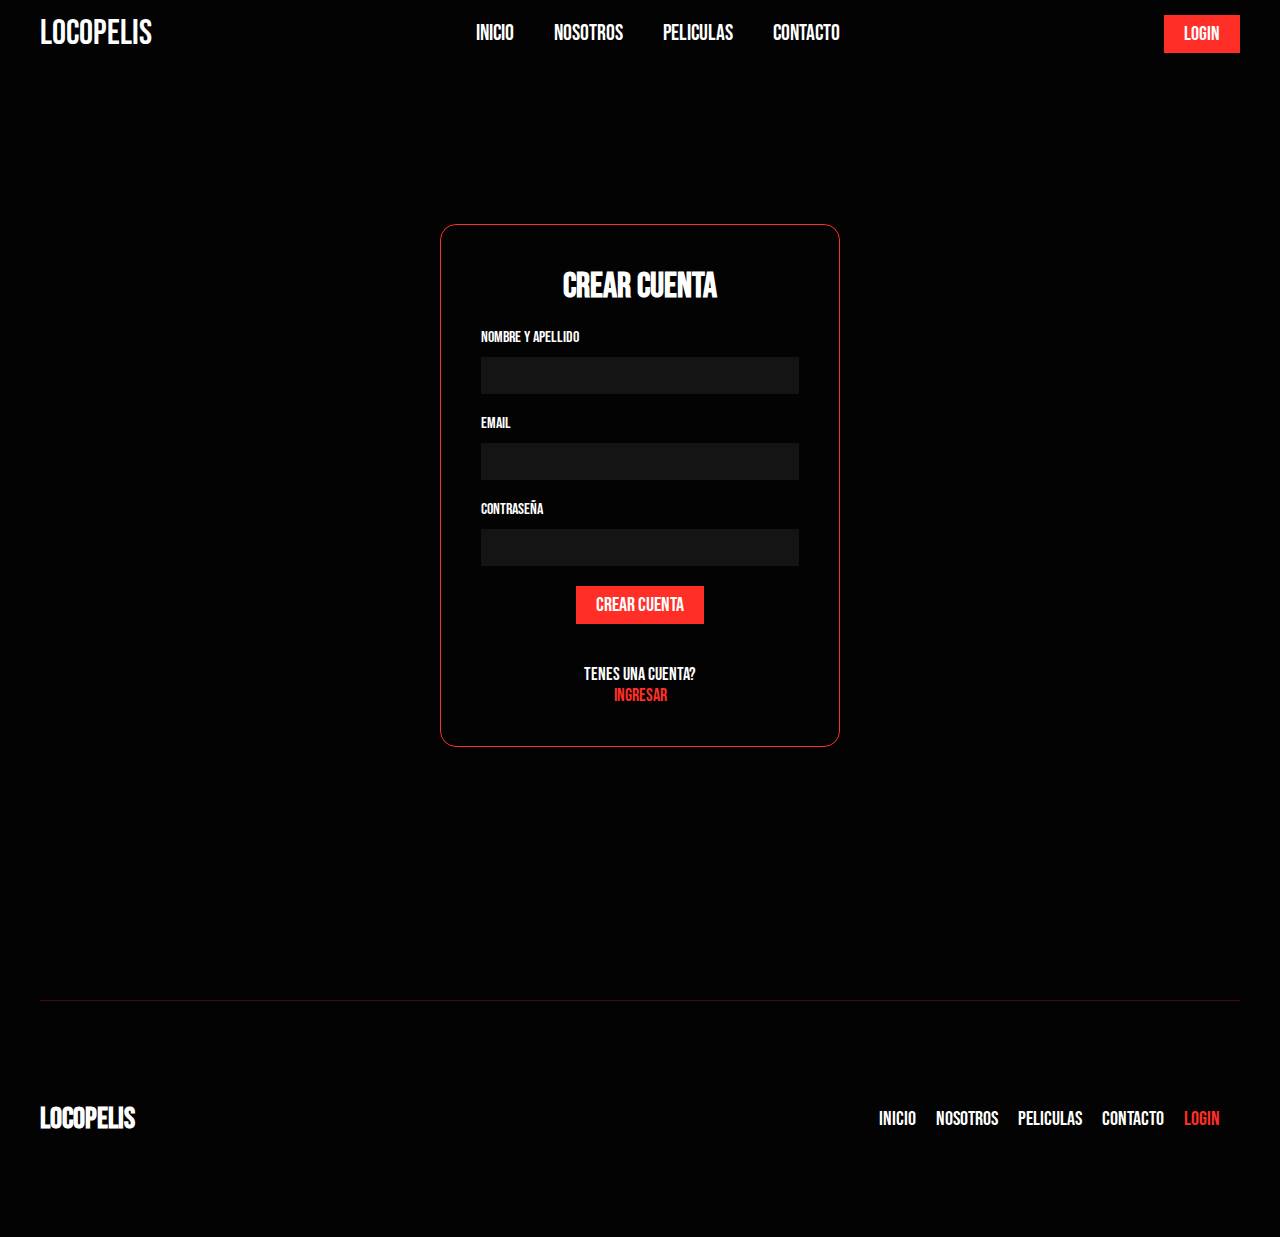
<file: paginas/signup.html>
<!DOCTYPE html>
<html lang="es">

<head>
    <meta charset="UTF-8">
    <meta name="viewport" content="width=device-width, initial-scale=1.0">
    <title>Peliculas</title>
    <link rel="stylesheet" href="../style.css">
</head>

<body>
    <header class="account-header">
        <div class="menu container">
            <a href="../index.html" class="logo">locopelis</a>
            <input type="checkbox" id="menu" />
            <label for="menu">
                <img src="../imagenes/menu.png" class="menu-icono" alt="menu">
            </label>
            <nav class="navbar">
                <ul>
                    <li><a href="../index.html">Inicio</a></li>
                    <li><a href="nosotros.html">Nosotros</a></li>
                    <li><a href="../index.html">Peliculas</a></li>
                    <li><a href="contacts.html">Contacto</a></li>
                    <li><a href="login.html" class="login">Login</a></li>
                </ul>
            </nav>
            <a href="login.html" class="btn-1">Login</a>
        </div>
    </header>
    
    <main class="account-main">
        <form id="signup" class="account-content">
            <h2>Crear cuenta</h2>
            <div>
                <label for="signup-name">Nombre y apellido</label>
                <input id="signup-name" class="input" type="text" name="name" />
                <div id="signup-name-error" class="error">Por favor ingresa tu nombre y apellido</div>
            </div>
            <div>
                <label for="signup-email">Email</label>
                <input id="signup-email" class="input" type="text" name="email" />
                <div id="signup-email-error" class="error">Por favor ingresa tu email</div>
            </div>
            <div>
                <label for="signup-pass">Contraseña</label>
                <input id="signup-pass" class="input" type="password" name="pass" />
                <div id="signup-pass-error" class="error">Por favor ingresa tu contraseña</div>
                <div id="signup-error" class="error">El email o la contrasña es incorrecta</div>
            </div>
            <button id="signup-btn" class="btn-1">Crear cuenta</button>
            
            <div class="account-other">
                <p>Tenes una cuenta?</p>
                <a href="login.html">Ingresar</a>
            </div>
        </form>
    </main>
    
    <footer class="footer container">
        <h3>Locopelis</h3>
        <ul>
            <li><a href="../index.html">Inicio</a></li>
            <li><a href="nosotros.html">Nosotros</a></li>
            <li><a href="../index.html">Peliculas</a></li>
            <li><a href="contacts.html">Contacto</a></li>
            <li><a href="login.html" class="login">Login</a></li>
        </ul>
    </footer>
    
    <script src="../Javascript/account.js"></script>
</body>
</file>
<file: style.css>
@import url('https://fonts.googleapis.com/css2?family=Bebas+Neue&display=swap');

*{
    margin: 0;
    padding: 0;
    box-sizing: border-box;
    text-decoration: none;
    list-style: none;
}

body{
     background-color: #030303;
    font-family: "Bebas Neue", sans-serif;
    color: #ffffff;
}

.container{
    max-width: 1200px;
    margin: 0 auto;
}

/* HEADER */

.header{
    background-image: url(imagenes/it-bg.jpg);
    background-position: center center;
    background-repeat: no-repeat;
    background-size: cover;
    min-height: 70vh;
    display: flex;
    align-items: center;
}

.menu{
    position: absolute;
    top: 0;
    left: 0;
    right: 0;
    display: flex;
    align-items: center;
    justify-content: space-between;
}

.logo{
    font-size: 35px;
    color: #ffffff;
}

.menu .navbar ul li {
   position: relative;
   float: left;
}

.menu .navbar ul li a {
    font-size: 22px;
    padding: 20px;
    color: #ffffff;
    display: block;

}

.menu .navbar ul li a:hover {
    color: #ff2f28;
    transition: all .3s;
}

.menu .navbar .login {
    display: none;
}

#menu {
    display: none;
}

.menu-icono {
    width: 25px;
}

.menu label {
    cursor: pointer;
    display: none;
}

.header-content {
    display: flex;
    width: 100%;
}

.header-1 {
    display: flex;
    flex-direction: column;
    width: 50%;
    align-self: flex-end;
}

.header-1 img {
    width: 300px;
}

.header-2 {
    width: 50%;
    margin-top: 80px;
    text-align: end;
}

.header-2 h1 {
    color:#ffffff72 ;
    font-size: 80px;
    line-height: 80px;
}

.header-2 img {
    width: 70px;
}

.btn-1 {
    display: inline-block;
    padding: 7px 20px;
    background-color:#ff2f28 ;
    color: #ffffff;
    font-size: 20px;
}

.btn-2 {
    width: 110px;
    display:inline-block ;
    padding: 7px 20px;
    background-color: #ff2f28;
    font-size: 20px;
    margin-top: 30px;
    color: #ffffff;
}

/* MAIN */

.movies {
    padding: 50px 0 0 0 ;
    display: flex;
    flex-direction: column;
}

h2 {
    font-size: 35px;
    margin-bottom: 20px;
}

hr {
    border: 1px solid #ff2f28;
    width: 50%;
    margin-bottom: 40px;
}

.box-container-1 ,
.box-container-2 ,
.box-container-3 {
    display: grid;
    grid-template-columns: repeat(auto-fit, minmax(250px, 1fr));
    gap: 40px;
}

.box-1 ,
.box-2 ,
.box-3 {
    border-radius: 5px;
    z-index: 1000;
    display: none;
}

.box-1:nth-child(1),
.box-1:nth-child(2),
.box-1:nth-child(3),
.box-1:nth-child(4) {
    display: inline-block;
}

.box-2:nth-child(1),
.box-2:nth-child(2),
.box-2:nth-child(3),
.box-2:nth-child(4) {
    display: inline-block;
}


.box-3:nth-child(1),
.box-3:nth-child(2),
.box-3:nth-child(3),
.box-3:nth-child(4) {
    display: inline-block;
}

.load-more {
    margin-top: 40px;
    display: inline-block;
    padding: 10px 25px;
    border-radius: 15px;
    border: 1px solid #ff2f28;
    color: #ff2f28;
    font-size: 16px;
    cursor: pointer;
    align-self: flex-end;
}

.load-more:hover {
    transition: all .3s;
    background-color: #ff2f28;
    color: #ffffff
}

.content:hover {
    color: #ffffff;
    transition: all 1s;
    transform: scale(1.05);
    box-shadow: 1px 4px 4px 1px black
}

.content img {
    width: 100%;
    margin-bottom: 15px;
}

.content {
    color: #ffffff;
    font-size: 9px;
}

.content h3 {
    font-size: 25px;
    margin-bottom: 10px;
    color: rgb(171, 6, 6);
}

.content p{
    font-size: 9px; 
}

/* FOOTER */

.footer {
    display: flex;
    justify-content: space-between;
    align-items: center;
    padding: 100px 0;
    margin-top: 100px;
    border-top: 1px solid #ff2f283d;
}

.footer ul {
    display: flex;
}

.footer h3 {
    font-size: 30px;
}

.footer a {
    color: #ffffff;
    font-size: 20px;
    margin-right:  20px;
    display: block;
}

.footer a:hover {
    color: #ff2f28;
    transition: all .3s;
}
.footer .login {
    color: #ff2f28;
}

/* Login & Register */

.account-header {
    display: flex;
    align-items: center;
}
.account-main {
    display: flex;
    align-items: center;
    justify-content: center;
    height: calc(100dvh - 70px);
    margin-top: 70px;
}
.account-content {
    box-sizing: border-box;
    display: flex;
    flex-direction: column;
    align-items: center;
    gap: 20px;
    width: 400px;
    padding: 40px;
    border-radius: 16px;
    border: 1px solid #ff2f28;
}
.account-content h2 {
    margin: 0;
}
.account-content div {
    width: 100%;
}
.account-content label {
    display: block;
    margin-bottom: 10px;
}
.input {
    appearance: none;
    box-sizing: border-box;
    display: block;
    width: 100%;
    border: none;
    font-size: 14px;
    padding: 10px 20px;
    color: white;
    background-color: rgb(20, 20, 20);
    font-family: "Bebas Neue", sans-serif;
}
.input:focus {
    outline: 1px solid #ff2f28;
}
.error {
    display: none;
    color: red;
    margin-top: 5px;
}
button {
    border: none;
    font-family: "Bebas Neue", sans-serif;
    cursor: pointer;
}
button:focus {
    outline: 1px solid white;
}
.success {
    margin: 0;
    color: green;
    text-align: center;
}

.account-other {
    margin-top: 20px;
    text-align: center;
    font-size: 18px;
}
.account-other a {
    color: #ff2f28;
}
.account-other a:hover {
    color: white;
}

/* RESPONSIVE */

@media (max-width:991px) {
    .menu {
        padding: 20px;
    }
    .menu label {
        display: initial;
    }

    .menu .navbar {
        position: absolute;
        top: 100%;
        left: 0;
        right: 0;
        background-color: #030303;
        display: none;
    }
     
    .menu .navbar ul li {
        width: 100%;
    }

    .btn-1 {
        display: none;
    }
    .menu .navbar .login {
        display: block;
        color: #ff2f28;
    }

    #menu:checked ~ .navbar {
        display: initial;
    }

    .header-content {
        flex-direction: column;
        padding: 180px 30px 30px 30px;
    }

    .header-1 {
        width: 100%;
        align-items: center;
    }

    .header-2 {
        width: 100%;
        text-align: center;
    }

    .movies{
        padding: 30px 70px;
    }

    .footer {
        margin-top: 30px;
        padding: 30px;
        flex-direction: column;
        text-align: center;
    }

    .footer ul {
        margin-top: 15px;
        justify-content: center;
    }
}
</file>
<file: hojas de estilo/contacts.css>
@import url('https://fonts.googleapis.com/css2?family=Bebas+Neue&display=swap');

*{
    margin: 0;
    padding: 0;
    box-sizing: border-box;
    text-decoration: none;
    list-style: none;
}

body{
     background-color: #030303;
    font-family: "Bebas Neue", sans-serif;
    color: #ffffff;
}

.container{
    max-width: 1200px;
    margin: 0 auto;
}

.header{
    padding: 20px;
}

.menu{
    position: absolute;
    top: 0;
    left: 0;
    right: 0;
    display: flex;
    align-items: center;
    justify-content: space-between;
}

.logo{
    font-size: 35px;
    color: #ffffff;
}

.menu .navbar ul li {
   position: relative;
   float: left;
}

.navbar ul li a {
    font-size: 22px;
    padding: 20px;
    color: #ffffff;
    display: block;
}

.menu .navbar ul li a:hover {
   color: #ff2f28;
}

.menu .navbar .login {
    display: none;
}

#menu {
    display: none;
}

.menu-icono {
    width: 25px;
}

.menu label {
    cursor: pointer;
    display: none;
}

.header-content {
    display: flex;
    width: 100%;
}

.header-1 {
    display: flex;
    flex-direction: column;
    width: 50%;
    align-self: flex-end;
}

.header-1 img {
    width: 300px;
}

.header-2 {
    width: 50%;
    margin-top: 80px;
    text-align: end;
}

.header-2 h1 {
    color:#ffffff72 ;
    font-size: 80px;
    line-height: 80px;
}

.header-2 img {
    width: 70px;
}

.btn-1 {
    display: inline-block;
    padding: 7px 20px;
    background-color:#ff2f28 ;
    color: #ffffff;
    font-size: 20px;
}

.btn-2 {
    width: 110px;
    display:inline-block ;
    padding: 7px 20px;
    background-color: #ff2f28;
    font-size: 20px;
    margin-top: 30px;
    color: #ffffff;
}

.form-container {
    margin-top: 7vh;
    display: flex;
    flex-direction: column;
    justify-content: center;
    align-items: center;
}

.form-title {
    font-size: 1.3rem;
    margin-bottom: 25px;
}

.form {
    display: flex;
    flex-direction: column;
    justify-content: flex-start;
    gap: 15px;
}

.validate {
    color: red;
}

.footer {
    display: flex;
    justify-content: space-between;
    align-items: center;
    padding: 100px 0;
    margin-top: 100px;
    border-top: 1px solid #ff2f283d;
}

.footer ul {
    display: flex;
}

.footer h3 {
    font-size: 30px;
}

.footer a {
    color: #ffffff;
    font-size: 20px;
    margin-right:  20px;
    display: block;
}

.footer a:hover {
    color: #ff2f28;
}

.footer .login {
    color: #ff2f28;
}

@media (max-width:991px) {
    .menu {
        padding: 20px;
    }
    .menu label {
        display: initial;
    }

    .menu .navbar {
        position: absolute;
        top: 100%;
        left: 0;
        right: 0;
        background-color: #030303;
        display: none;
    }
     
    .menu .navbar ul li {
        width: 100%;
    }

    .btn-1 {
        display: none;
    }
    .menu .navbar .login {
        display: block;
        color: #ff2f28;
    }

    #menu:checked ~ .navbar {
        display: initial;
    }

    .header-content {
        flex-direction: column;
        padding: 180px 30px 30px 30px;
    }

    .header-1 {
        width: 100%;
        align-items: center;
    }

    .header-2 {
        width: 100%;
        text-align: center;
    }

    .movies{
        padding: 30px 70px;
    }

    .footer {
        margin-top: 30px;
        padding: 30px;
        flex-direction: column;
        text-align: center;
    }

    .footer ul {
        margin-top: 15px;
        justify-content: center;
    }
}

@media (min-width:601px) {
    main {  
        min-height: 60vh;
    }

    .form-container {
        display: flex;
        flex-direction: column;
        justify-content: center;
        align-items: center;
    }

    .footer {
        padding: 15px;
    }
}
</file>
<file: pagina de peliculas/nosotros.css>
@import url('https://fonts.googleapis.com/css2?family=Bebas+Neue&display=swap');

*{
    margin: 0;
    padding: 0;
    box-sizing: border-box;
    text-decoration: none;
    list-style: none;
}

body{
    background-color: #030303;
    font-family: "Bebas Neue", sans-serif;
    color: #ffffff;
}

.container{
    max-width: 1200px;
    margin: 0 auto;
}

/* HEADER */


.header{
    /* background-image: url(imagenes/it-bg.jpg); */
    /* background-position: center center; */
    /* background-repeat: no-repeat; */
    background-size: cover;
    min-height: 35px; 
    margin-left: auto;
    margin-right: auto;
    display: flex;
    align-items: center;

  
}

.menu{
    position: absolute;
    top: 0;
    left: 0;
    right: 0;
    display: flex;
    align-items: center;
    justify-content: space-between;

}

.logo{
    font-size: 35px;
    color: #ffffff;
}

.menu .navbar ul li {
   position: relative;
   float: left;
}

.menu .navbar ul li a {
    font-size: 22px;
    padding: 20px;
    color: #ffffff;
    display: block;

}

.menu .navbar ul li a:hover {
   color: #ff2f28;
   transition: all .3s;
}

#menu {
    display: none;
   
}

.menu-icono {
    width: 25px;
}

.menu label {
    cursor: pointer;
    display: none;
}

.header-content {
    display: flex;
    width: 100%;
}

.header-1 {
    display: flex;
    flex-direction: column;
    width: 50%;
    align-self: flex-end;
}

.btn-1 { /* LOGIN */
    display: inline-block;
    padding: 7px 20px;
    background-color:#ff2f28 ;
    color: #ffffff;
    font-size: 20px;
}

/* .header-1 img {
    width: 300px;
}

.header-2 {
    width: 50%;
    margin-top: 80px;
    text-align: end;
}

.header-2 h1 {
    color:#ffffff72 ;
    font-size: 80px;
    line-height: 80px;
}

.header-2 img {
    width: 70px;
} */

/* MAIN */

.about-us {
    padding: 50px 0;
    text-align: center;
}

.about-us h2 {
    font-size: 35px;
    margin-bottom: 20px;
}

.about-us hr {
    border: 1px solid #ff2f28;
    width: 50%;
    margin-bottom: 40px;
}

.about-content {
    display: grid;
    grid-template-columns: repeat(2, 1fr);
    gap: 40px;
}

.about-box {
    padding: 100px; /* Agrega padding alrededor del contenedor de la imagen */
}

.about-box img {
    width: 100%;
    border-radius: 5px;
    max-width: 100%; /* La imagen no superará el ancho del contenedor */
    /* height: auto; */
}

.about-box h1 {
    font-size: 30px;
    margin-bottom: 20px;
}

.about-box p {
    font-size: 16px;
}

/* FOOTER */

.footer {
    display: flex;
    justify-content: space-between;
    align-items: center;
    padding: 100px 0;
    margin-top: 100px;
    border-top: 1px solid #ff2f283d;
}

.footer ul {
    display: flex;
}

.footer h3 {
    font-size: 30px;
}

.footer a {
    color: #ffffff;
    font-size: 20px;
    margin-right:  20px;
    display: block;
}

.footer a:hover {
    color: #ff2f28;
    transition: all .3s;
}
</file>
<file: hojas de estilo/nosotros.css>
@import url('https://fonts.googleapis.com/css2?family=Bebas+Neue&display=swap');

*{
    margin: 0;
    padding: 0;
    box-sizing: border-box;
    text-decoration: none;
    list-style: none;
}

body{
    background-color: #030303;
    font-family: "Bebas Neue", sans-serif;
    color: #ffffff;
}

.container{
    max-width: 1200px;
    margin: 0 auto;
}

/* HEADER */


.header{
    /* background-image: url(imagenes/it-bg.jpg); */
    /* background-position: center center; */
    /* background-repeat: no-repeat; */
    background-size: cover;
    min-height: 35px; 
    margin-left: auto;
    margin-right: auto;
    display: flex;
    align-items: center;

  
}

.menu{
    position: absolute;
    top: 0;
    left: 0;
    right: 0;
    display: flex;
    align-items: center;
    justify-content: space-between;

}

.logo{
    font-size: 35px;
    color: #ffffff;
}

.menu .navbar ul li {
   position: relative;
   float: left;
}

.menu .navbar ul li a {
    font-size: 22px;
    padding: 20px;
    color: #ffffff;
    display: block;

}

.menu .navbar ul li a:hover {
   color: #ff2f28;
   transition: all .3s;
}

#menu {
    display: none;
   
}

.menu-icono {
    width: 25px;
}

.menu label {
    cursor: pointer;
    display: none;
}

.header-content {
    display: flex;
    width: 100%;
}

.header-1 {
    display: flex;
    flex-direction: column;
    width: 50%;
    align-self: flex-end;
}

.btn-1 { /* LOGIN */
    display: inline-block;
    padding: 7px 20px;
    background-color:#ff2f28 ;
    color: #ffffff;
    font-size: 20px;
}

/* .header-1 img {
    width: 300px;
}

.header-2 {
    width: 50%;
    margin-top: 80px;
    text-align: end;
}

.header-2 h1 {
    color:#ffffff72 ;
    font-size: 80px;
    line-height: 80px;
}

.header-2 img {
    width: 70px;
} */

/* MAIN */

.about-us {
    padding: 50px 0;
    text-align: center;
}

.about-us h2 {
    font-size: 35px;
    margin-bottom: 20px;
}

.about-us hr {
    border: 1px solid #ff2f28;
    width: 50%;
    margin-bottom: 40px;
}

.about-content {
    display: grid;
    grid-template-columns: repeat(2, 1fr);
    gap: 40px;
}

.about-box {
    padding: 100px; /* Agrega padding alrededor del contenedor de la imagen */
    transition: 0.3s ease;
}

.about-box:hover {
    transform: scale(1.05); 
}

.about-box img {
    width: 100%;
    border-radius: 5px;
    max-width: 100%; /* La imagen no superará el ancho del contenedor */
    /* height: auto; */
}

.about-box h1 {
    font-size: 30px;
    margin-bottom: 20px;
}

.about-box p {
    font-size: 16px;
}

/* FOOTER */

.footer {
    display: flex;
    justify-content: space-between;
    align-items: center;
    padding: 100px 0;
    margin-top: 100px;
    border-top: 1px solid #ff2f283d;
}

.footer ul {
    display: flex;
}

.footer h3 {
    font-size: 30px;
}

.footer a {
    color: #ffffff;
    font-size: 20px;
    margin-right:  20px;
    display: block;
}

.footer a:hover {
    color: #ff2f28;
    transition: all .3s;
}
.footer .login {
    color: #ff2f28;
}

@media (max-width: 991px) {
    .menu {
        padding: 20px;
    }
    .menu label {
        display: initial;
    }

    .menu .navbar {
        position: absolute;
        top: 100%;
        left: 0;
        right: 0;
        background-color: #030303;
        display: none;
    }
    
    .menu .navbar ul li {
        width: 100%;
    }
    .menu .navbar .login {
        display: block;
        color: #ff2f28;
    }
    
    .menu input:checked ~ .navbar {
        display: initial;
    }

    .btn-1 {
        display: none; /* Ocultar el botón de Login en el header */
    }

    .about-content {
        grid-template-columns: 1fr;
    }

    .about-box {
        padding: 20px;
    }

    .footer {
        flex-direction: column;
        align-items: flex-start;
        padding: 20px 0;
    }

    .footer ul {
        flex-direction: column;
        align-items: flex-start;
    }

    .footer ul li {
        margin-bottom: 10px;
    }

    .footer h3 {
        margin-bottom: 20px;
    }
}
</file>
